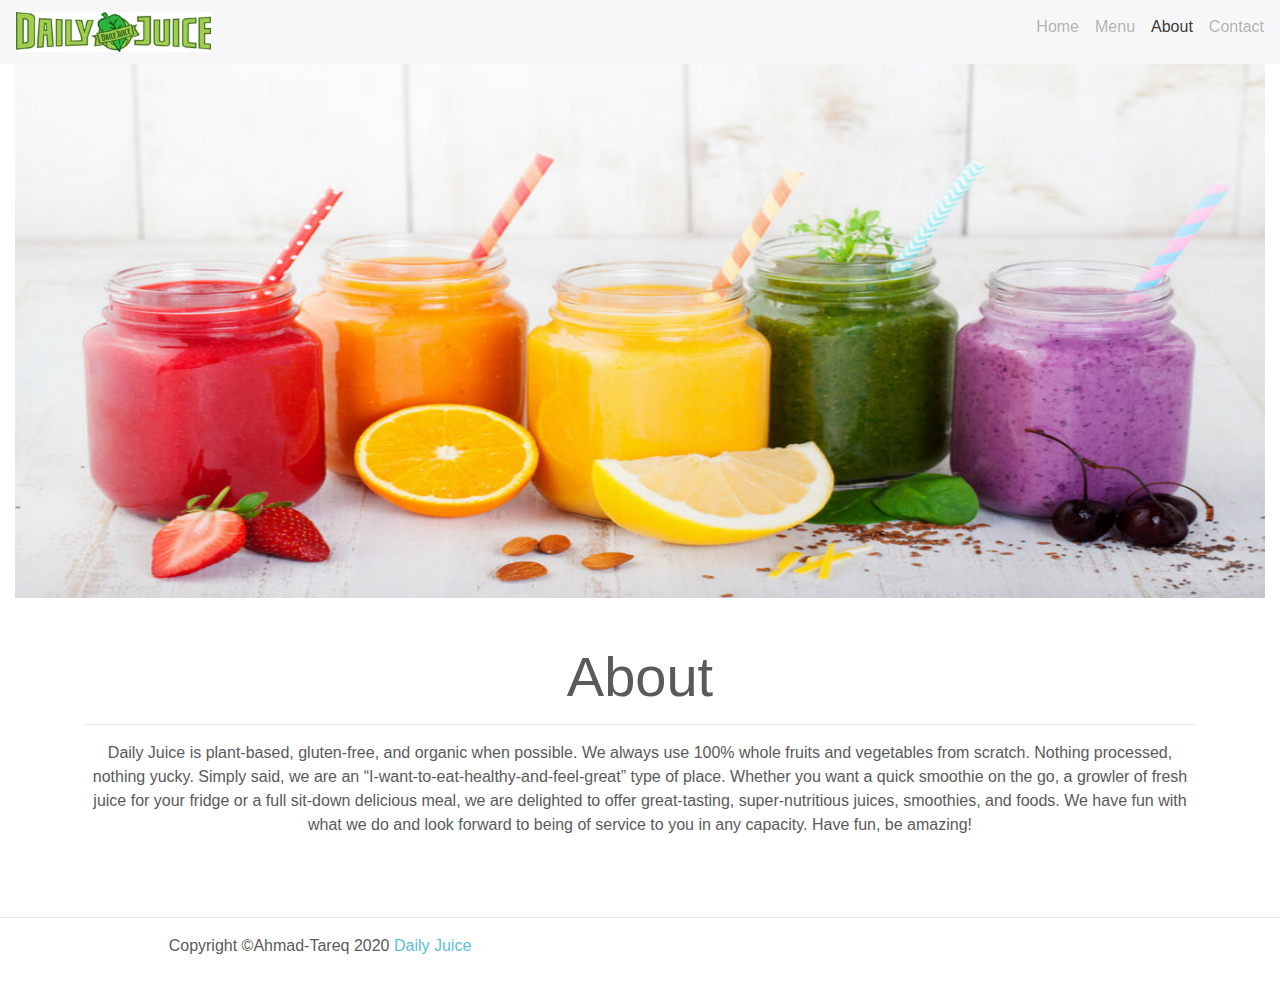
<file: about.html>
<!DOCTYPE html>
<html>
<head>
    <meta charset="utf-8">
    <meta name="viewport" content="width=device-width, initial-scale=1, shrink-to-fit=no">
    <meta http-equiv="x-ua-compatible" content="ie=edge">
<link href="css/bootstrap.css" rel="stylesheet" />
<link href="css/style.css" rel="stylesheet" />
<link href="css/mycarousel.css" rel="stylesheet" />
<title>About|Daily Juice</title>
</head>
<body>



<!--Navigation Bar start... This is the header of the main page-->

<nav class="navbar navbar-light bg-faded navbar-fixed-top">
        <button class="navbar-toggler hidden-sm-up" type="button" data-toggle="collapse" data-target="#CollapseNavbar" aria-controls="CollapseNavbar" aria-expanded="false" aria-label="Toggle Navigation">&#9776;</button>
      
        <div class="collapse navbar-toggleable-xs" id="CollapseNavbar">
            
    <!--this is the logo of the website in the top nav-->
    <a class="navbar-brand" href="#"><img src="img/logo1.jpg" alt="Event logo" height="40"></a>    
    <div class="collapse navbar-toggleable-xs">
       <ul class="nav navbar-nav pull-lg-right">
 
        <li class="nav-item ">
            <a class="nav-link" href="index.html">Home</a>
        </li> 
        <li class="nav-item">
            <a class="nav-link" href="menu.html">Menu</a>
        </li>   
        <li class="nav-item active">
            <a class="nav-link" href="about.html">About</a>
        </li>   
        <li class="nav-item">
            <a class="nav-link" href="contact.html">Contact</a>
        </li>
            
       </ul>
    </div>
    
   
</nav>

<!--Navigation Bar End-->

<div class="container-fluid"><br><br>
</div>
<div class="container-fluid">
        <img src="img/about.jpg" alt="Event logo" width="100%" height="550px">
</div>
    
<br><br>
<!--Title Start... about-->
<section>
    <div class="container">
        <h1 class="text-lg-center display-4">About </h1>
        <hr>
        <p class="text-lg-center">Daily Juice is plant-based, gluten-free, and organic when possible. We always use 100% whole fruits and vegetables from scratch. Nothing processed, nothing yucky. Simply said, we are an “I-want-to-eat-healthy-and-feel-great” type of place. Whether you want a quick smoothie on the go, a growler of fresh juice for your fridge or a full sit-down delicious meal, we are delighted to offer great-tasting, super-nutritious juices, smoothies, and foods. We have fun with what we do and look forward to being of service to you in any capacity.  Have fun, be amazing!</p>
    </div>
    <br><br><hr>

   

<!--Footer Area Start-->
<footer>

        <div class="col-md-6 text-lg-center">
            <p class="footer-link">Copyright  ©Ahmad-Tareq 2020  <a href="#" class="text-info">Daily Juice</a></p>
        </div>
    </div>
</footer>



<!--Footer Area End-->



</body>
</html>
</file>
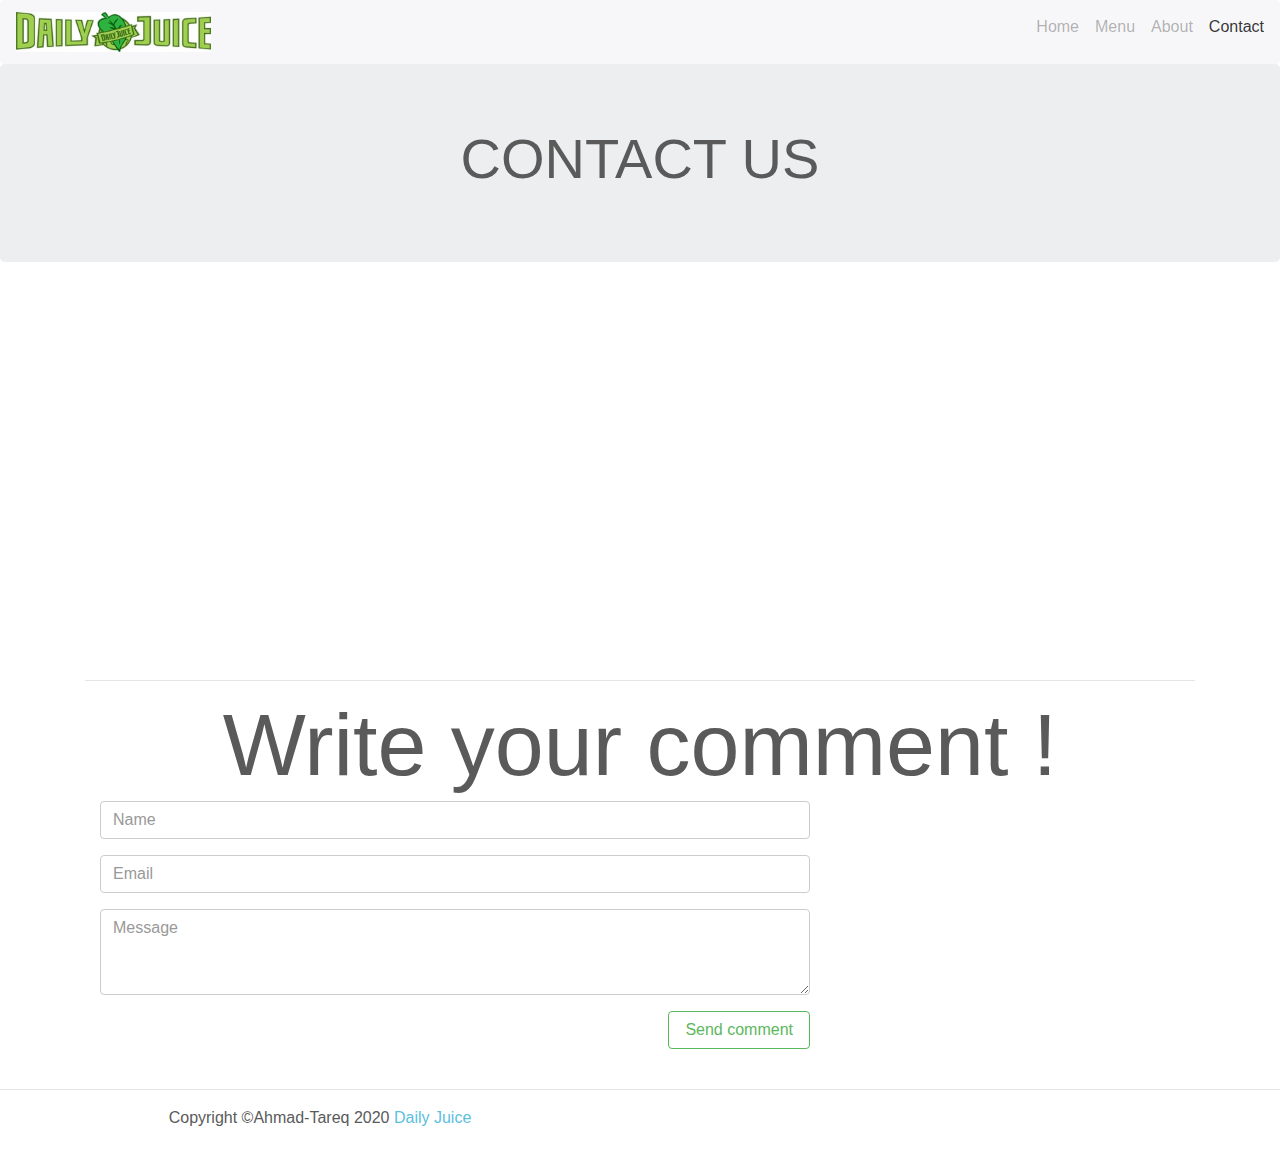
<file: contact.html>
<!DOCTYPE html>
<html lang="en">
<head>
    <meta charset="UTF-8">
<link href="css/bootstrap.css" rel="stylesheet" />
<link href="css/style.css" rel="stylesheet" />
<link href="css/mycarousel.css" rel="stylesheet" />
    <title>Contact|Daily Juice</title>
</head>
<body>
  <!--Responsive Navbar Design-->
  <nav class="navbar navbar-light bg-faded">
        <button class="navbar-toggler hidden-sm-up" type="button" data-toggle="collapse" data-target="#CollapseNavbar" aria-controls="CollapseNavbar" aria-expanded="false" aria-label="Toggle Navigation">&#9776;</button>
        
        <div class="collapse navbar-toggleable-xs" id="CollapseNavbar">
              <a class="navbar-brand" href="#"><img src="img/logo1.jpg" alt="Event logo" height="40"></a>    
  
            <ul class="nav navbar-nav pull-md-right">
                <li class="nav-item"><a href="index.html" class="nav-link">Home</a></li>
                <li class="nav-item "><a href="menu.html" class="nav-link">Menu</a></li>
                <li class="nav-item"><a href="about.html" class="nav-link">About</a></li>
                <li class="nav-item active"><a href="contact.html" class="nav-link">Contact</a></li>
            </ul>
        </div>
      
        
    </nav>
   
    <div class="jumbotron event-detail-lg">
            <h1 class="display-4 text-lg-center text-uppercase">Contact Us </h1>
    </div>    
    

    
    <section class="container">
        <div class="col-md-6">
                <iframe width="560" height="315" src="https://www.youtube.com/embed/M3-qQz3lfi8" frameborder="0" allow="accelerometer; autoplay; encrypted-media; gyroscope; picture-in-picture" allowfullscreen></iframe>
        </div>
        
       

        <div class="col-md-6">
            <iframe src="https://www.google.com/maps/embed?pb=!1m18!1m12!1m3!1d9755.10085875133!2d4.848296769775384!3d52.320081300000034!2m3!1f0!2f0!3f0!3m2!1i1024!2i768!4f13.1!3m3!1m2!1s0x47c5e1d8d2feb101%3A0x6c98e492d59acdc3!2sRunnersworld+Amsterdamse+Bos!5e0!3m2!1sen!2str!4v1470328369055" width="450" height="315" frameborder="0" style="border:0; margin-left:30px" allowfullscreen></iframe>
        </div>
    </section>
    
<!--comment section-->
<br><br>
    <section class="container">
       
            <hr> 
    
      

       <h4 class="display-2 text-md-center">Write your comment !</h4>
       <div class="col-md-8">
           <form>
               <fieldset class="form-group">
                   <input type="text" class="form-control" id="Name" placeholder="Name"></input>
               </fieldset>
                <fieldset class="form-group">
                   <input type="email" class="form-control" id="Email" placeholder="Email"></input>
               </fieldset>
               <fieldset class="form-group">
                   <textarea rows="3" class="form-control" placeholder="Message"></textarea>
               </fieldset>
               <button class="btn btn-success-outline pull-lg-right" type="submit">Send comment</button>
           </form>
       </div>
        
    </section>
    
    

    <br><hr>
<!--Footer Area Start-->
<footer>

        <div class="col-md-6 text-lg-center">
            <p class="footer-link">Copyright ©Ahmad-Tareq 2020 <a href="#" class="text-info">Daily Juice</a></p>
        </div>
    </div>
</footer>



<!--Footer Area End-->
</body>
</html>
</file>
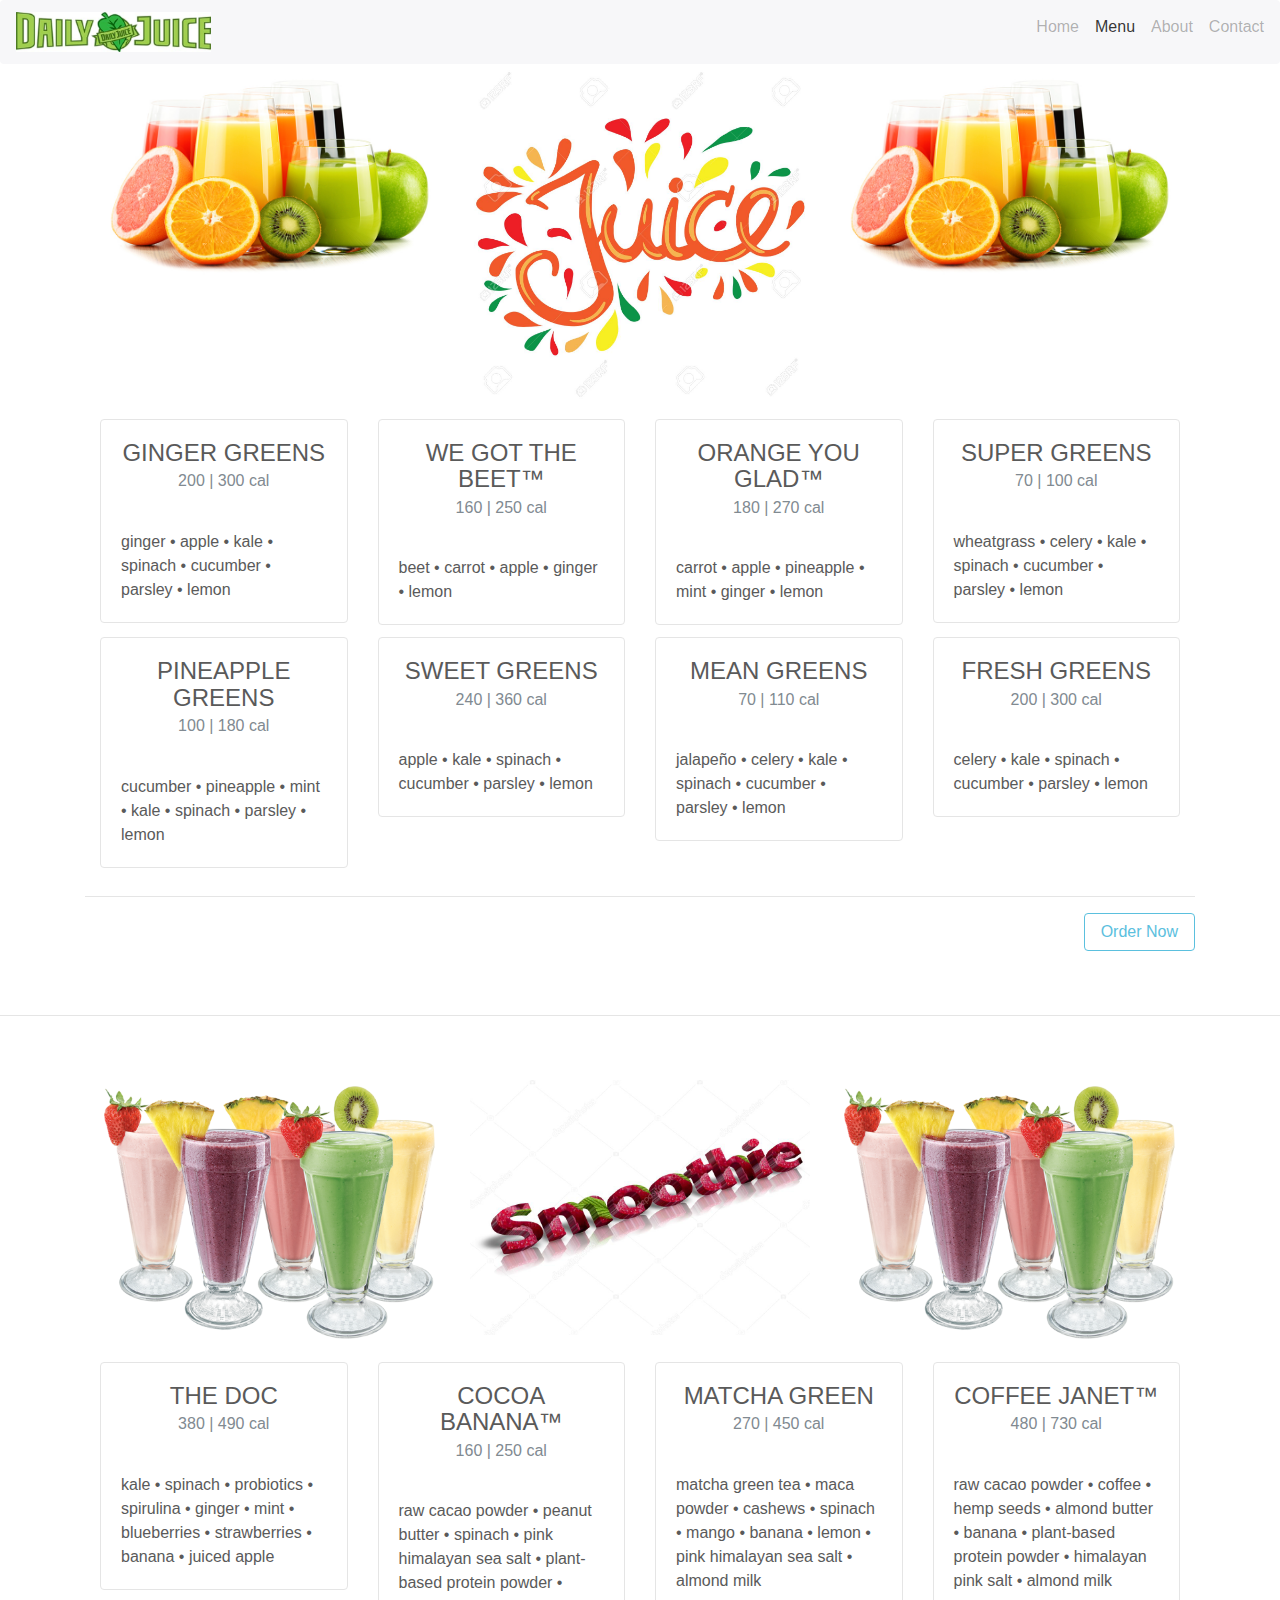
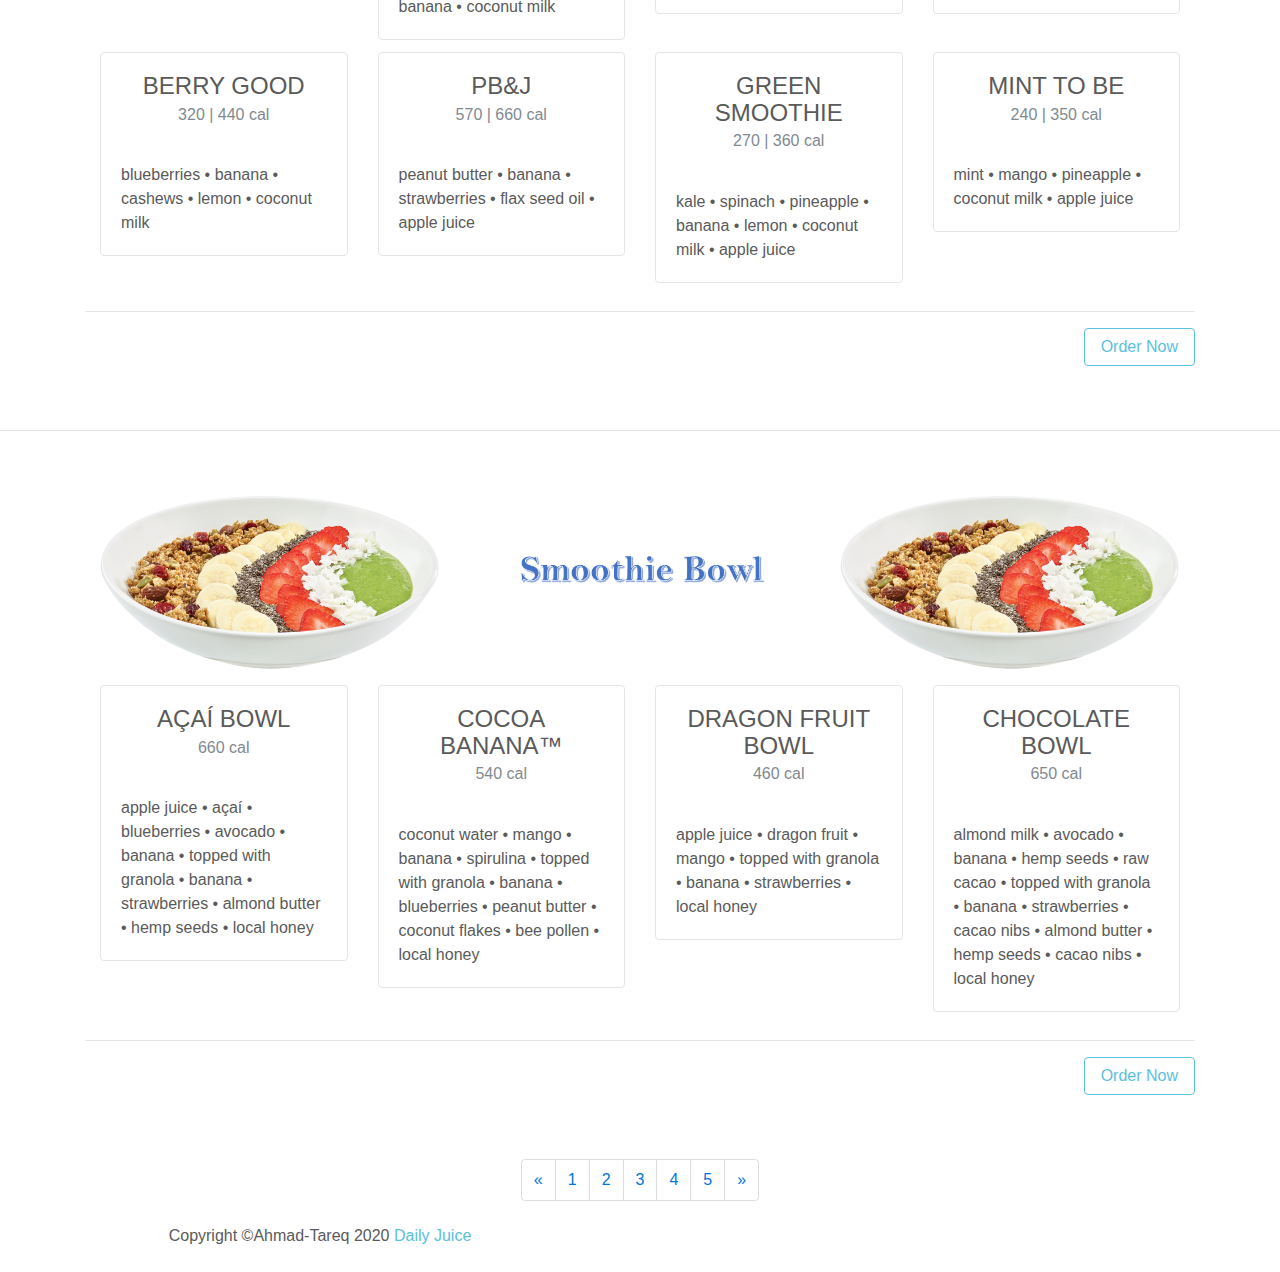
<file: menu.html>
<!DOCTYPE html>
<html lang="en">
<head>
    <meta charset="UTF-8">
<link href="css/bootstrap.css" rel="stylesheet" />
<link href="css/style.css" rel="stylesheet" />
<link href="css/mycarousel.css" rel="stylesheet" />
    <title>Menu|Daily Juice</title>
</head>
<body>
  <!--Responsive Navbar Design-->
  <nav class="navbar navbar-light bg-faded">
      <button class="navbar-toggler hidden-sm-up" type="button" data-toggle="collapse" data-target="#CollapseNavbar" aria-controls="CollapseNavbar" aria-expanded="false" aria-label="Toggle Navigation">&#9776;</button>
      
      <div class="collapse navbar-toggleable-xs" id="CollapseNavbar">
            <a class="navbar-brand" href="#"><img src="img/logo1.jpg" alt="Event logo" height="40"></a>    

          <ul class="nav navbar-nav pull-md-right">
              <li class="nav-item"><a href="index.html" class="nav-link">Home</a></li>
              <li class="nav-item active"><a href="menu.html" class="nav-link">Menu</a></li>
              <li class="nav-item"><a href="about.html" class="nav-link">About</a></li>
              <li class="nav-item"><a href="contact.html" class="nav-link">Contact</a></li>
          </ul>
      </div>
    
      
  </nav>
  
   <!--juice Cover Design-->
    <section class=" text-xs-center">
        <div class="container">
                <div class="col-md-4">
                        <div class="figure">
               <div> <img class="figure-img img-fluid img-rounded" src="img/juice.jpg" alt="">
                       </div>
             </div>
             </div>

             <div class="col-md-4">
                    <div class="figure">
                 
                        <img class="figure-img img-fluid img-rounded" src="img/juice2.jpg" alt=" ">
                        
                    
                </div>
                </div>

                <div class="col-md-4">
                        <div class="figure">
               <div> <img class="figure-img img-fluid img-rounded" src="img/juice.jpg" alt="">
                       </div>
             </div>
             </div>
                
        </div>
       
    </section>
    
    <!--juice List-->
    <section>
       
        <div class="container">

                

            <div class="col-md-3">
                <div class="card">
                    <div class="card-block text-lg-center">
                        <h4 class="card-title">GINGER GREENS</h4>
                        <h6 class="card-subtitle text-muted">200 | 300 cal</h6>
                    </div>
                    
                    <div class="card-block">
                        <p class="card-text">ginger • apple • kale • spinach • cucumber • parsley • lemon</p>
                        
                    </div>
                </div>
            </div>

            <div class="col-md-3">
                    <div class="card">
                        <div class="card-block text-lg-center">
                            <h4 class="card-title">WE GOT THE BEET™</h4>
                            <h6 class="card-subtitle text-muted">160 | 250 cal</h6>
                        </div>
                        
                        <div class="card-block">
                            <p class="card-text">beet • carrot • apple • ginger • lemon</p>
                            
                        </div>
                    </div>
                </div>

                <div class="col-md-3">
                        <div class="card">
                            <div class="card-block text-lg-center">
                                <h4 class="card-title">ORANGE YOU GLAD™</h4>
                                <h6 class="card-subtitle text-muted">180 | 270 cal</h6>
                            </div>
                            
                            <div class="card-block">
                                <p class="card-text">carrot • apple • pineapple • mint • ginger • lemon</p>
                                
                            </div>
                        </div>
                    </div>

                    <div class="col-md-3">
                            <div class="card">
                                <div class="card-block text-lg-center">
                                    <h4 class="card-title">SUPER GREENS</h4>
                                    <h6 class="card-subtitle text-muted">70 | 100 cal</h6>
                                </div>
                                
                                <div class="card-block">
                                    <p class="card-text">wheatgrass • celery • kale • spinach • cucumber • parsley • lemon</p>
                                    
                                </div>
                            </div>
                        </div>
                    </div>
                </section>
            
                <section>
                        <div class="container">
                        <div class="col-md-3">
                                <div class="card">
                                    <div class="card-block text-lg-center">
                                        <h4 class="card-title">PINEAPPLE GREENS</h4>
                                        <h6 class="card-subtitle text-muted">100 | 180 cal</h6>
                                    </div>
                                    
                                    <div class="card-block">
                                        <p class="card-text">cucumber • pineapple • mint • kale • spinach • parsley • lemon</p>
                                        
                                    </div>
                                </div>
                        </div>


   


                            <div class="col-md-3">
                                    <div class="card">
                                        <div class="card-block text-lg-center">
                                            <h4 class="card-title">SWEET GREENS</h4>
                                            <h6 class="card-subtitle text-muted">240 | 360 cal</h6>
                                        </div>
                                        
                                        <div class="card-block">
                                            <p class="card-text">apple • kale • spinach • cucumber • parsley • lemon</p>
                                            
                                        </div>
                                    </div>
                                </div>

                                <div class="col-md-3">
                                        <div class="card">
                                            <div class="card-block text-lg-center">
                                                <h4 class="card-title">MEAN GREENS</h4>
                                                <h6 class="card-subtitle text-muted">70 | 110  cal</h6>
                                            </div>
                                            
                                            <div class="card-block">
                                                <p class="card-text">jalapeño • celery • kale • spinach • cucumber • parsley • lemon</p>
                                                
                                            </div>
                                        </div>
                                    </div>

                                    <div class="col-md-3">
                                            <div class="card">
                                                <div class="card-block text-lg-center">
                                                    <h4 class="card-title">FRESH GREENS</h4>
                                                    <h6 class="card-subtitle text-muted">200 | 300 cal</h6>
                                                </div>
                                                
                                                <div class="card-block">
                                                    <p class="card-text">celery • kale • spinach • cucumber • parsley • lemon</p>
                                                    
                                                </div>
                                            </div>
                                        </div>

                                     
                      
        </div>
    </section>
    <div class="container">  <hr>

        <button class="btn btn-info-outline pull-lg-right">Order Now</button>    </div>
        <br> <br>
    <!--smooothies section-------------------------------------------------------------------------------------->
    <hr><br></br>
    
    <section class=" text-xs-center">
            <div class="container">
                    <div class="col-md-4">
                            <div class="figure">
                   <div> <img class="figure-img img-fluid img-rounded" src="img/smo1.png" alt="">
                           </div>
                 </div>
                 </div>
    
                 <div class="col-md-4">
                        <div class="figure">
                     
                            <img class="figure-img img-fluid img-rounded" src="img/smoothie2.jpg" alt=" ">
                            
                        
                    </div>
                    </div>
    
                    <div class="col-md-4">
                            <div class="figure">
                   <div> <img class="figure-img img-fluid img-rounded" src="img/smo1.png" alt="">
                           </div>
                 </div>
                 </div>
                        
            </div>
        </section>
        
        <!--juice List-->
        <section>
            <div class="container">
                <div class="col-md-3">
                    <div class="card">
                        <div class="card-block text-lg-center">
                            <h4 class="card-title">THE DOC</h4>
                            <h6 class="card-subtitle text-muted">380 | 490 cal</h6>
                        </div>
                        
                        <div class="card-block">
                            <p class="card-text">kale • spinach • probiotics • spirulina • ginger • mint • blueberries • strawberries • banana • juiced apple</p>
                        </div>
                    </div>
                </div>
    
                <div class="col-md-3">
                        <div class="card">
                            <div class="card-block text-lg-center">
                                <h4 class="card-title">COCOA BANANA™</h4>
                                <h6 class="card-subtitle text-muted">160 | 250 cal</h6>
                            </div>
                            
                            <div class="card-block">
                                <p class="card-text">raw cacao powder • peanut butter • spinach • pink himalayan sea salt • plant-based protein powder • banana • coconut milk</p>
                            </div>
                        </div>
                    </div>
    
                    <div class="col-md-3">
                            <div class="card">
                                <div class="card-block text-lg-center">
                                    <h4 class="card-title">MATCHA GREEN</h4>
                                    <h6 class="card-subtitle text-muted">270 | 450 cal</h6>
                                </div>
                                
                                <div class="card-block">
                                    <p class="card-text">matcha green tea • maca powder • cashews • spinach • mango • banana • lemon • pink himalayan sea salt • almond milk</p>
                                    
                                </div>
                            </div>
                        </div>
    
                        <div class="col-md-3">
                                <div class="card">
                                    <div class="card-block text-lg-center">
                                        <h4 class="card-title">COFFEE JANET™</h4>
                                        <h6 class="card-subtitle text-muted">480 | 730 cal</h6>
                                    </div>
                                    
                                    <div class="card-block">
                                        <p class="card-text">raw cacao powder • coffee • hemp seeds • almond butter • banana • plant-based protein powder • himalayan pink salt • almond milk</p>
                                        
                                    </div>
                                </div>
                            </div>
                        </div>
                    </section>
                
                    <section>
                            <div class="container">
                            <div class="col-md-3">
                                    <div class="card">
                                        <div class="card-block text-lg-center">
                                            <h4 class="card-title">BERRY GOOD</h4>
                                            <h6 class="card-subtitle text-muted">320 | 440 cal</h6>
                                        </div>
                                        
                                        <div class="card-block">
                                            <p class="card-text">blueberries • banana • cashews • lemon • coconut milk</p>
                                            
                                        </div>
                                    </div>
                            </div>
    
    
       
    
    
                                <div class="col-md-3">
                                        <div class="card">
                                            <div class="card-block text-lg-center">
                                                <h4 class="card-title">PB&J</h4>
                                                <h6 class="card-subtitle text-muted">570 | 660 cal</h6>
                                            </div>
                                            
                                            <div class="card-block">
                                                <p class="card-text">peanut butter • banana • strawberries • flax seed oil • apple juice</p>
                                                
                                            </div>
                                        </div>
                                    </div>
    
                                    <div class="col-md-3">
                                            <div class="card">
                                                <div class="card-block text-lg-center">
                                                    <h4 class="card-title">GREEN SMOOTHIE</h4>
                                                    <h6 class="card-subtitle text-muted">270 | 360  cal</h6>
                                                </div>
                                                
                                                <div class="card-block">
                                                    <p class="card-text">kale • spinach • pineapple • banana • lemon • coconut milk • apple juice</p>
                                                    
                                                </div>
                                            </div>
                                        </div>
    
                                        <div class="col-md-3">
                                                <div class="card">
                                                    <div class="card-block text-lg-center">
                                                        <h4 class="card-title">MINT TO BE</h4>
                                                        <h6 class="card-subtitle text-muted">240 | 350 cal</h6>
                                                    </div>
                                                    
                                                    <div class="card-block">
                                                        <p class="card-text">mint • mango • pineapple • coconut milk • apple juice</p>
                                                        
                                                    </div>
                                                </div>
                                            </div>
    
                                         
                          
            </div>
        </section>
        <div class="container">  <hr>

            <button class="btn btn-info-outline pull-lg-right">Order Now</button>    </div>
            <br> <br>
 <!--smooothies bowl section-------------------------------------------------------------------------------------->
 <hr><br></br>
   

 <section class=" text-xs-center">

        <div class="container">
                <div class="col-md-4">
                        <div class="figure">
               <div> <img class="figure-img img-fluid img-rounded" src="img/bowl55.png" alt="">
                       </div>
             </div>
             </div>

             <div class="col-md-4">
                    <div class="figure">
                 
                        <img class="figure-img img-fluid img-rounded" src="img/smobowl.PNG" alt=" ">
                        
                    
                </div>
                </div>

                <div class="col-md-4">
                        <div class="figure">
               <div> <img class="figure-img img-fluid img-rounded" src="img/bowl55.png" alt="">
                       </div>
             </div>
             </div>
               
        </div>
        
    </section>
    <!--menu starts----------->
    
    <!--juice List------------------------------------------>
    <section>
        <div class="container">
            <div class="col-md-3">
                <div class="card">
                    <div class="card-block text-lg-center">
                        <h4 class="card-title">AÇAÍ BOWL</h4>
                        <h6 class="card-subtitle text-muted">660 cal</h6>
                    </div>
                    
                    <div class="card-block">
                        <p class="card-text">apple juice • açaí • blueberries • avocado • banana • topped with granola • banana • strawberries • almond butter • hemp seeds • local honey</p>
                    </div>
                </div>
            </div>

            <div class="col-md-3">
                    <div class="card">
                        <div class="card-block text-lg-center">
                            <h4 class="card-title">COCOA BANANA™</h4>
                            <h6 class="card-subtitle text-muted">540 cal</h6>
                        </div>
                        
                        <div class="card-block">
                            <p class="card-text">coconut water • mango • banana • spirulina • topped with granola • banana • blueberries • peanut butter • coconut flakes • bee pollen • local honey</p>
                        </div>
                    </div>
                </div>

                <div class="col-md-3">
                        <div class="card">
                            <div class="card-block text-lg-center">
                                <h4 class="card-title">DRAGON FRUIT BOWL</h4>
                                <h6 class="card-subtitle text-muted">460 cal                                    </h6>
                            </div>
                            
                            <div class="card-block">
                                <p class="card-text">apple juice • dragon fruit • mango • topped with granola • banana • strawberries • local honey</p>
                                
                            </div>
                        </div>
                    </div>

                    <div class="col-md-3">
                            <div class="card">
                                <div class="card-block text-lg-center">
                                    <h4 class="card-title">CHOCOLATE BOWL</h4>
                                    <h6 class="card-subtitle text-muted">650  cal</h6>
                                </div>
                                
                                <div class="card-block">
                                    <p class="card-text">almond milk • avocado • banana • hemp seeds • raw cacao • topped with granola • banana • strawberries • cacao nibs • almond butter • hemp seeds • cacao nibs • local honey</p>
                                    
                                </div>
                            </div>
                        </div>
                    </div>
                </section>
               <div class="container">  <hr>

                <button class="btn btn-info-outline pull-lg-right">Order Now</button>    </div>
                 
            <br><br>
            <!--End of the menu------------------------------------------------------->


<nav class="text-lg-center" aria-label="Page navigation Try">
  <ul class="pagination">
    <li class="page-item">
      <a class="page-link" href="#" aria-label="Prev">
        <span aria-hidden="true">&laquo;</span>
        <span class="sr-only">Prev</span>
      </a>
    </li>
    <li class="page-item"><a class="page-link" href="#">1</a></li>
    <li class="page-item"><a class="page-link" href="#">2</a></li>
    <li class="page-item"><a class="page-link" href="#">3</a></li>
    <li class="page-item"><a class="page-link" href="#">4</a></li>
    <li class="page-item"><a class="page-link" href="#">5</a></li>
    <li class="page-item">
      <a class="page-link" href="#" aria-label="Next">
        <span aria-hidden="true">&raquo;</span>
        <span class="sr-only">Next</span>
      </a>
    </li>
  </ul>
</nav>
    
    <!--Footer Area Start-->

<!--Footer Area Start-->
<footer>

        <div class="col-md-6 text-lg-center">
            <p class="footer-link">Copyright ©Ahmad-Tareq 2020  <a href="#" class="text-info">Daily Juice</a></p>
        </div>
    </div>
</footer>



<!--Footer Area End-->




    
</body>
</html>
</file>
<file: css/style.css>
.last-review{
    padding: 50px;
}
#review{
    background-color: #9575CD;
}
.review-desc{
    background: rgba(0,0,0,0.6);
    color: white;
    padding: 40px;
}

.backgreen{
    background-color: greenyellow;

}

.centered {
    position: absolute;
    top: 50%;
    left: 50%;
    transform: translate(-50%, -50%);
    color:white;
    background-color: green;
    
  }


.footer{
    background: #9575CD;
    margin-top: 120px;
    position: relative;
}
.footer .container{
    padding: 60px 0 20px;
}

.footer ul{
    margin: 0 auto;
    margin-bottom: 30px;
    margin-top: 10px;
    text-align: center;
    list-style-type: none;
    padding-left: 0;
}
.footer ul li{
    text-align: center;
    display: inline-block;
    background: rgba(0,0,0,0.2);
    color: #fff;
    line-height: 45px;
    margin: 0 4px;
    width: 45px!important;
    height: 45px!important;
    border-radius: 3px;
    -webkit-border-radius:3px;
}
.footer ul li:hover{
background: #2a2a2a;
}
.footer ul li a{
    color: #fff;
    width: 42px!important;
    height: 42px!important;
}
.footer ul li:hover a{
    color: #fff;
}
.footer ul li a i{
    line-height: 45px;
    color: #fff;
}

.footer a, .footer a:hover{
    color: #fff;
}
</file>
<file: css/mycarousel.css>
body {
  padding-bottom: 3rem;
  color: #5a5a5a;
}

.carousel {
  margin-bottom: 4rem;
}
.carousel-caption {
  z-index: 10;
}

.carousel-item {
  height: 32rem;
  background-color: #777;
}
.carousel-item > img {
  position: absolute;
  top: 0;
  left: 0;
  min-width: 100%;
  height: 32rem;
}

.carousel-indicators {
  top: 1.5rem;
  right: 1.5rem;
  bottom: auto;
  left: auto;
  width: 1rem;
  margin-left: 0;
}

.carousel-indicators > li {
  margin-bottom: .25rem;
}
</file>
